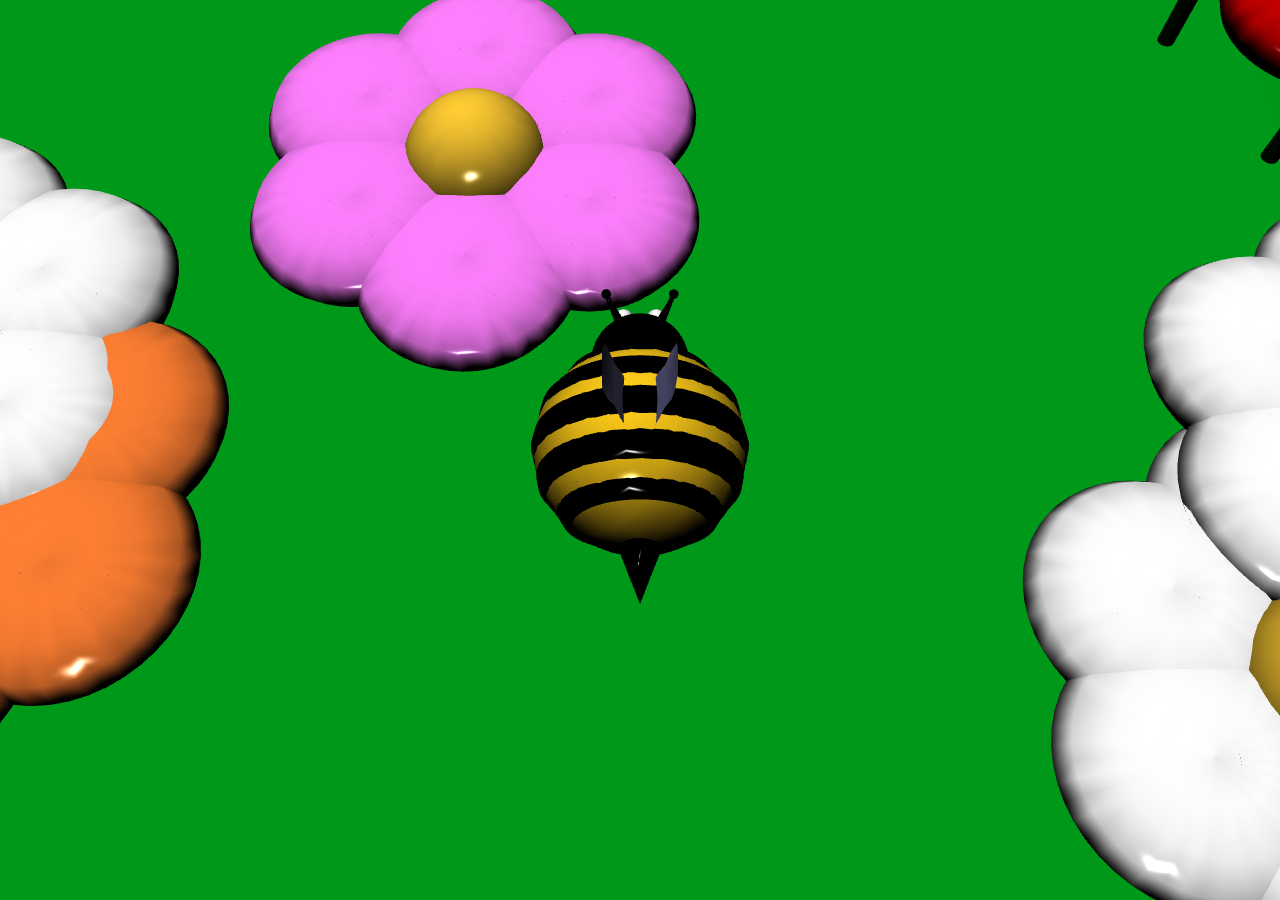
<file: index.html>
<!DOCTYPE html>
<html>

<head>
    <title> Flight Of The Bumblebee </title>

    <link rel="stylesheet" href="css/canvas.css">
    <link rel="stylesheet" href="css/panel.css">

    <link href="https://fonts.googleapis.com/css?family=Courier+Prime&display=swap" rel="stylesheet"> 

    <script type='text/javascript' src='js/helpers/gl-matrix-min.js'></script>
    <script type='text/javascript' src='js/helpers/canvas.js'></script>

    <script type='text/javascript' src='js/object/Bumblebee.js'></script>
    <script type='text/javascript' src='js/object/Camera.js'></script>
    <script type='text/javascript' src='js/object/Shader.js'></script>
    <script type='text/javascript' src='js/object/Weather.js'></script>
    
    <script type='text/javascript' src='js/webgl/Utils.js'></script>
    <script type='text/javascript' src='js/webgl/Scene.js'></script>
    <script type='text/javascript' src='js/webgl/Program.js'></script>

</head>

<body>
    <canvas id="canvas-element-id">
        Your browser does not support HTML5
    </canvas>

    <div class="panel panel">
        <h2 class="panel__header">
            Shaders [1]
        </h2>

        <form class="panel__form">

            <section class="panel__section">
                <input type="radio" name="shading" id="phong-shading" checked>
                <label for="phong-shading">Phong shading [A]</label>
            </section>

            <section class="panel__section">
                <input type="radio" name="shading" id="gouraud-shading">
                <label for="goraud-shading">Gouraud shading [S]</label>
            </section>

            <hr class="panel__separator"/>

            <section class="panel__section">
                <input type="radio" name="shading-model" id="phong-model" checked>
                <label for="phong-model">Phong model [Z]</label>
            </section>

            <section class="panel__section">
                <input type="radio" name="shading-model" id="blinn-model">
                <label for="blinn-model">Blinn model [X]</label>
            </section>

            <hr class="panel__separator"/>

            <section class="panel__section panel__section--vertically">
                <label for="shading-shininess">Shininess: <span id="shading-shininess-value">200</span></label>
                <input type="range" min="10" max="300" value="200" id="shading-shininess">
            </section>
        </form>
    </div>

    <div class="panel">
        <h2 class="panel__header">
            Camera [2]
        </h2>

        <form class="panel__form">

            <section class="panel__section">
                <input type="radio" name="camera" id="following-camera" checked>
                <label for="following-camera">Following camera [Q]</label>
            </section>

            <section class="panel__section">
                <input type="radio" name="camera" id="tracking-camera">
                <label for="tracking-camera">Tracking camera [W]</label>
            </section>

            <section class="panel__section">
                <input type="radio" name="camera" id="static-camera">
                <label for="static-camera">Static camera [E]</label>
            </section>
        </form>
    </div>

    <div class="panel">
        <h2 class="panel__header">
            Bumblebee [3]
        </h2>

        <form class="panel__form">

            <section class="panel__section">
                <input type="checkbox" id="bumbebee-reflector">
                <label for="bumbebee-reflector">Bumblebee reflector</label>
            </section>

            <section class="panel__section panel__section--vertically">
                <label for="bumbebee-reflector-vertically">Forward-backward: <span id="reflector-vertically-value">0</span></label>
                <input type="range" min="-30" max="30" value="0" id="bumbebee-reflector-vertically">
            </section>

            <section class="panel__section panel__section--vertically">
                <label for="bumbebee-reflector-horizontally">Left-right: <span id="reflector-horizontally-value">0</span></label>
                <input type="range" min="-30" max="30" value="0" id="bumbebee-reflector-horizontally">
            </section>

            <section class="panel__section panel__section--vertically">
                <label for="reflector-shininess">Reflector shininess: <span id="reflector-shininess-value">200</span></label>
                <input type="range" min="10" max="300" value="200" id="reflector-shininess">
            </section>

            <hr class="panel__separator"/>
            
            <section class="panel__section">
                <input type="checkbox" id="bumbebee-turning" checked>
                <label for="bumbebee-turning">Bumblebee turning</label>
            </section>
        </form>
    </div>

    <div class="panel panel">
        <h2 class="panel__header">
            Weather [4]
        </h2>

        <form class="panel__form">

            <section class="panel__section">
                <input type="checkbox" id="weather-fog">
                <label for="weather-fog">Fog [O/P]</label>
            </section>

            <section class="panel__section panel__section--vertically">
                <label for="weather-fog-near">Fog near: <span id="fog-near-value">25</span></label>
                <input type="range" min="0" max="100" value="25" id="weather-fog-near">
            </section>

            <section class="panel__section panel__section--vertically">
                <label for="weather-fog-far">Fog far: <span id="fog-far-value">75</span></label>
                <input type="range" min="0" max="100" value="75" id="weather-fog-far">
            </section>

            <hr class="panel__separator"/>
            
            <section class="panel__section">
                <input type="checkbox" id="weather-night">
                <label for="weather">Night [K/L]</label>
            </section>
        </form>
    </div>

    <script type='text/javascript' src='js/webgl/WebGLApp.js'></script>
    
    <script type='text/javascript' src='js/controller.js'></script>
</body>

</html>
</file>
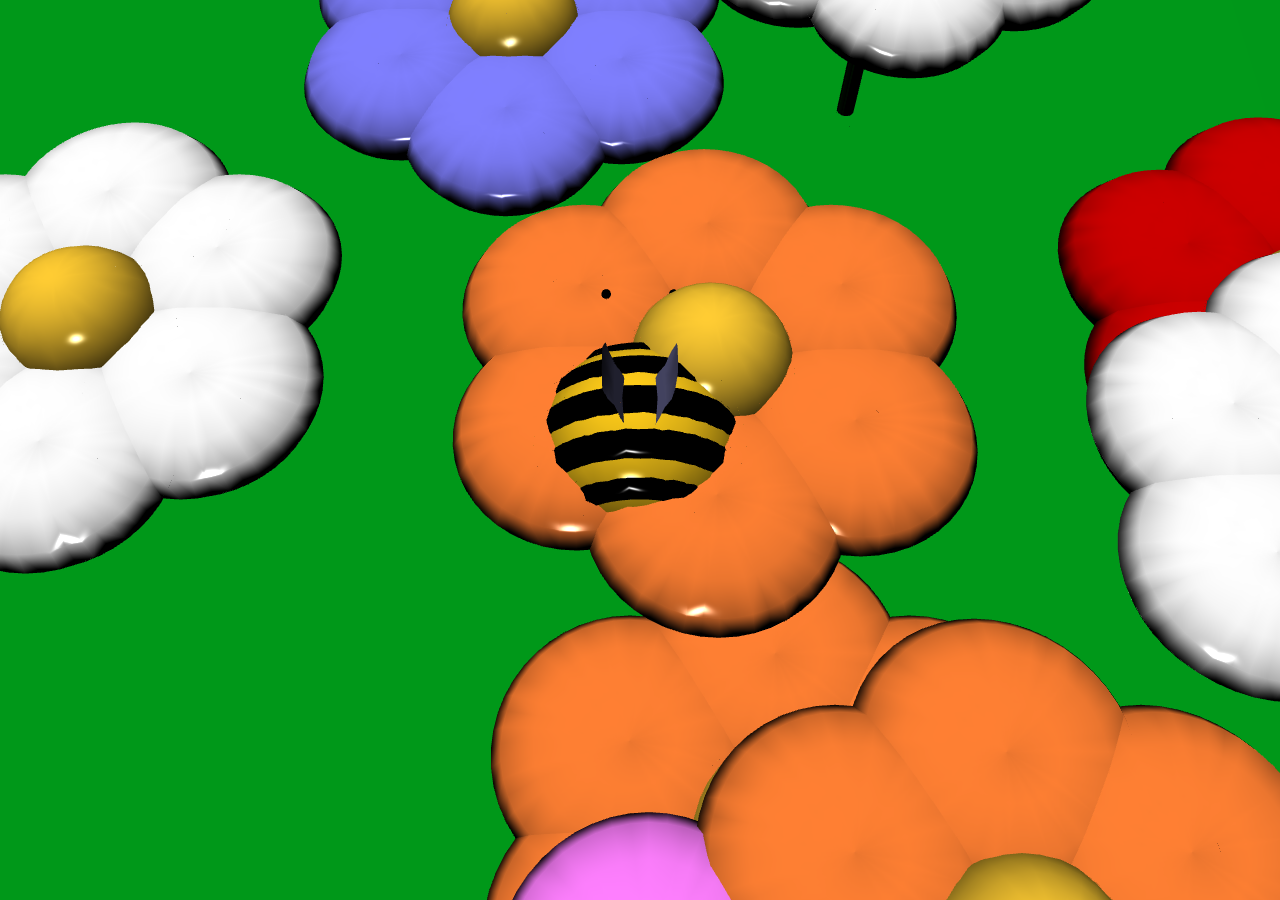
<file: html/index.html>
<!DOCTYPE html>
<html>

<head>
    <title> Flight Of The Bumblebee </title>

    <link rel="stylesheet" href="../css/canvas.css">
    <link rel="stylesheet" href="../css/panel.css">

    <link href="https://fonts.googleapis.com/css?family=Courier+Prime&display=swap" rel="stylesheet"> 

    <script type='text/javascript' src='../js/helpers/gl-matrix-min.js'></script>
    <script type='text/javascript' src='../js/helpers/canvas.js'></script>

    <script type='text/javascript' src='../js/object/Bumblebee.js'></script>
    <script type='text/javascript' src='../js/object/Camera.js'></script>
    <script type='text/javascript' src='../js/object/Shader.js'></script>
    <script type='text/javascript' src='../js/object/Weather.js'></script>
    
    <script type='text/javascript' src='../js/webgl/Utils.js'></script>
    <script type='text/javascript' src='../js/webgl/Scene.js'></script>
    <script type='text/javascript' src='../js/webgl/Program.js'></script>

</head>

<body>
    <canvas id="canvas-element-id">
        Your browser does not support HTML5
    </canvas>

    <div class="panel">
        <h2 class="panel__header">
            Camera [1]
        </h2>

        <form class="panel__form">

            <section class="panel__section">
                <input type="radio" name="camera" id="following-camera" checked>
                <label for="following-camera">Following camera [Q]</label>
            </section>

            <section class="panel__section">
                <input type="radio" name="camera" id="tracking-camera">
                <label for="tracking-camera">Tracking camera [W]</label>
            </section>

            <section class="panel__section">
                <input type="radio" name="camera" id="static-camera">
                <label for="static-camera">Static camera [E]</label>
            </section>
        </form>
    </div>

    <div class="panel panel">
        <h2 class="panel__header">
            Shaders [2]
        </h2>

        <form class="panel__form">

            <section class="panel__section">
                <input type="radio" name="shading" id="phong-shading" checked>
                <label for="phong-shading">Phong shading [A]</label>
            </section>

            <section class="panel__section">
                <input type="radio" name="shading" id="gouraud-shading">
                <label for="goraud-shading">Gouraud shading [S]</label>
            </section>

            <hr class="panel__separator"/>

            <section class="panel__section">
                <input type="radio" name="shading-model" id="phong-model" checked>
                <label for="phong-model">Phong model [Z]</label>
            </section>

            <section class="panel__section">
                <input type="radio" name="shading-model" id="blinn-model">
                <label for="blinn-model">Blinn model [X]</label>
            </section>

            <hr class="panel__separator"/>

            <section class="panel__section panel__section--vertically">
                <label for="shading-shininess">Shininess: <span id="shading-shininess-value">200</span></label>
                <input type="range" min="10" max="300" value="200" id="shading-shininess">
            </section>
        </form>
    </div>

    <div class="panel">
        <h2 class="panel__header">
            Bumblebee [3]
        </h2>

        <form class="panel__form">

            <section class="panel__section">
                <input type="checkbox" id="bumbebee-reflector">
                <label for="bumbebee-reflector">Reflector</label>
            </section>

            <section class="panel__section panel__section--vertically">
                <label for="bumbebee-reflector-vertically">Forward-backward: <span id="reflector-vertically-value">0</span></label>
                <input type="range" min="-30" max="30" value="0" id="bumbebee-reflector-vertically">
            </section>

            <section class="panel__section panel__section--vertically">
                <label for="bumbebee-reflector-horizontally">Left-right: <span id="reflector-horizontally-value">0</span></label>
                <input type="range" min="-30" max="30" value="0" id="bumbebee-reflector-horizontally">
            </section>

            <section class="panel__section panel__section--vertically">
                <label for="reflector-shininess">Reflector shininess: <span id="reflector-shininess-value">200</span></label>
                <input type="range" min="10" max="300" value="200" id="reflector-shininess">
            </section>

            <hr class="panel__separator"/>
            
            <section class="panel__section">
                <input type="checkbox" id="bumbebee-turning" checked>
                <label for="bumbebee-turning">Turning</label>
            </section>
        </form>
    </div>

    <div class="panel panel">
        <h2 class="panel__header">
            Weather [4]
        </h2>

        <form class="panel__form">

            <section class="panel__section">
                <input type="checkbox" id="weather-fog">
                <label for="weather-fog">Fog [O/P]</label>
            </section>

            <section class="panel__section panel__section--vertically">
                <label for="weather-fog-near">Fog near: <span id="fog-near-value">25</span></label>
                <input type="range" min="0" max="100" value="25" id="weather-fog-near">
            </section>

            <section class="panel__section panel__section--vertically">
                <label for="weather-fog-far">Fog far: <span id="fog-far-value">75</span></label>
                <input type="range" min="0" max="100" value="75" id="weather-fog-far">
            </section>

            <hr class="panel__separator"/>
            
            <section class="panel__section">
                <input type="checkbox" id="weather-night">
                <label for="weather">Night [K/L]</label>
            </section>
        </form>
    </div>

    <script type='text/javascript' src='../js/webgl/WebGLApp.js'></script>
    
    <script type='text/javascript' src='../js/controller.js'></script>
</body>

</html>
</file>
<file: css/canvas.css>
body {
    border: 0;
    background-color: white;
    margin: 0;
    overflow: hidden;
    min-width: 100vw;
    min-height: 100vh;

    display: flex;
    justify-content: center;
    align-items: center;


}

canvas {
    display: block;
}
</file>
<file: css/panel.css>
.panel {
    position: absolute;
    right: 10px;
    top: 10px;

    background-color: rgb(0,0,0,0.9);
    border-radius: 25px;

    padding: 1% 3%;
    color: white;


    font-family: 'Courier Prime', monospace;
    display: none;

}

.panel--active {
    display: block;
}

.panel__header {
    margin: 5px;
}

.panel__form {
    display: flex;
    flex-direction: column;
}

.panel__separator {
    width: 100%;
}

.panel__section {
    margin: 3px;
}

.panel__section--vertically {
    display: flex;
    flex-direction: column;
}
</file>
